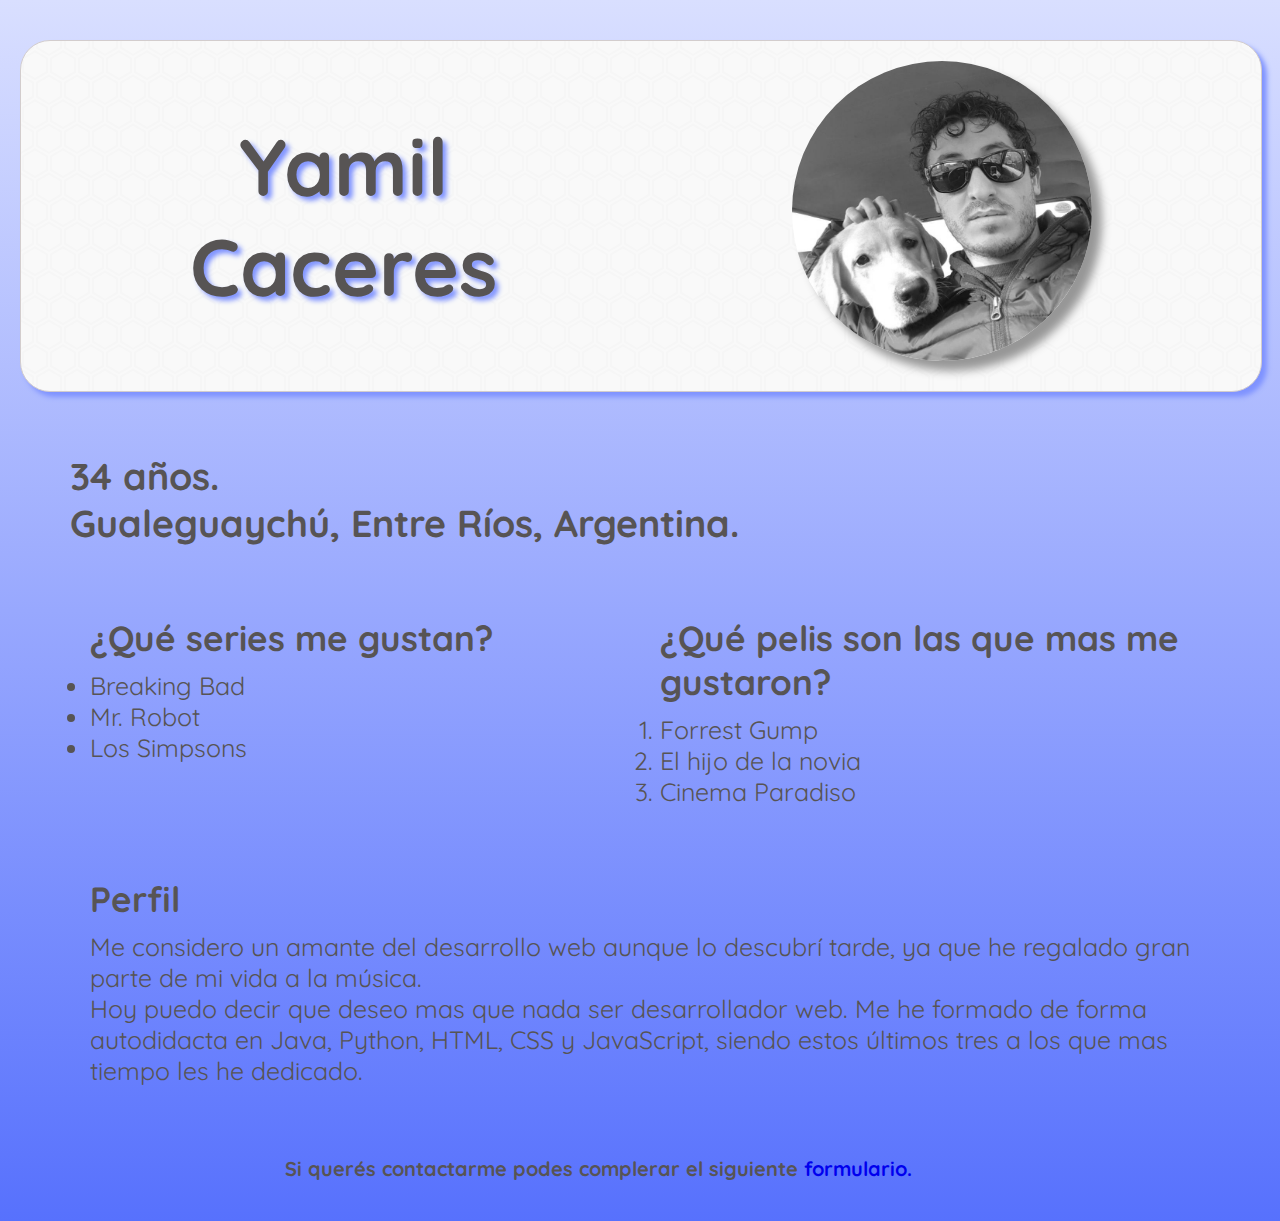
<file: index.html>
<!DOCTYPE html>
<html lang="en">
<head>
    <meta charset="UTF-8">
    <meta http-equiv="X-UA-Compatible" content="IE=edge">
    <meta name="viewport" content="width=device-width, initial-scale=1.0">
    <title>Currículum Vitae</title>
    <link rel="stylesheet" href="indexcss.css">
    <!-- FONT FAMILY -->
    <link rel="preconnect" href="https://fonts.googleapis.com">
    <link rel="preconnect" href="https://fonts.gstatic.com" crossorigin>
    <link href="https://fonts.googleapis.com/css2?family=Quicksand:wght@300&display=swap" rel="stylesheet"> 
</head>
<body>
    <header>
        <h1>Yamil <br> Caceres</h1>
        <img src="img.jpeg" alt="imágen de CV" align="right">
    </header>
    
    <section class="edad">
        <h2>34 años.</h2>
        
        <h2>Gualeguaychú, Entre Ríos, Argentina.</h2>
    </section>

    <section class="movie">        
        <article class="series">
            <h3>¿Qué series me gustan?</h3>
            <ul>
                <li>Breaking Bad</li>
                <li>Mr. Robot</li>
                <li>Los Simpsons</li>
            </ul>
        </article>

        <article class="pelis">
            <h3>¿Qué pelis son las que mas me gustaron?</h3>
            <ol>
                <li>Forrest Gump</li>
                <li>El hijo de la novia</li>
                <li>Cinema Paradiso</li>
            </ol>
        </article>
    </section>

    <section class="yo">
        <article class="perfil">
            <h3>Perfil</h3>
            <p>Me considero un amante del desarrollo web aunque lo descubrí tarde, ya que he regalado gran parte de mi vida a la música.<br> Hoy puedo decir que deseo mas que nada ser desarrollador web. Me he formado de forma autodidacta en Java, Python, HTML, CSS y JavaScript, siendo estos últimos tres a los que mas tiempo les he dedicado.</p>
        </article>        
    </section>

    <footer>
        <h4>Si querés contactarme podes complerar el siguiente <a href="formulario.html">formulario.</a></h4>
    </footer>
    
</body>
</html>
</file>
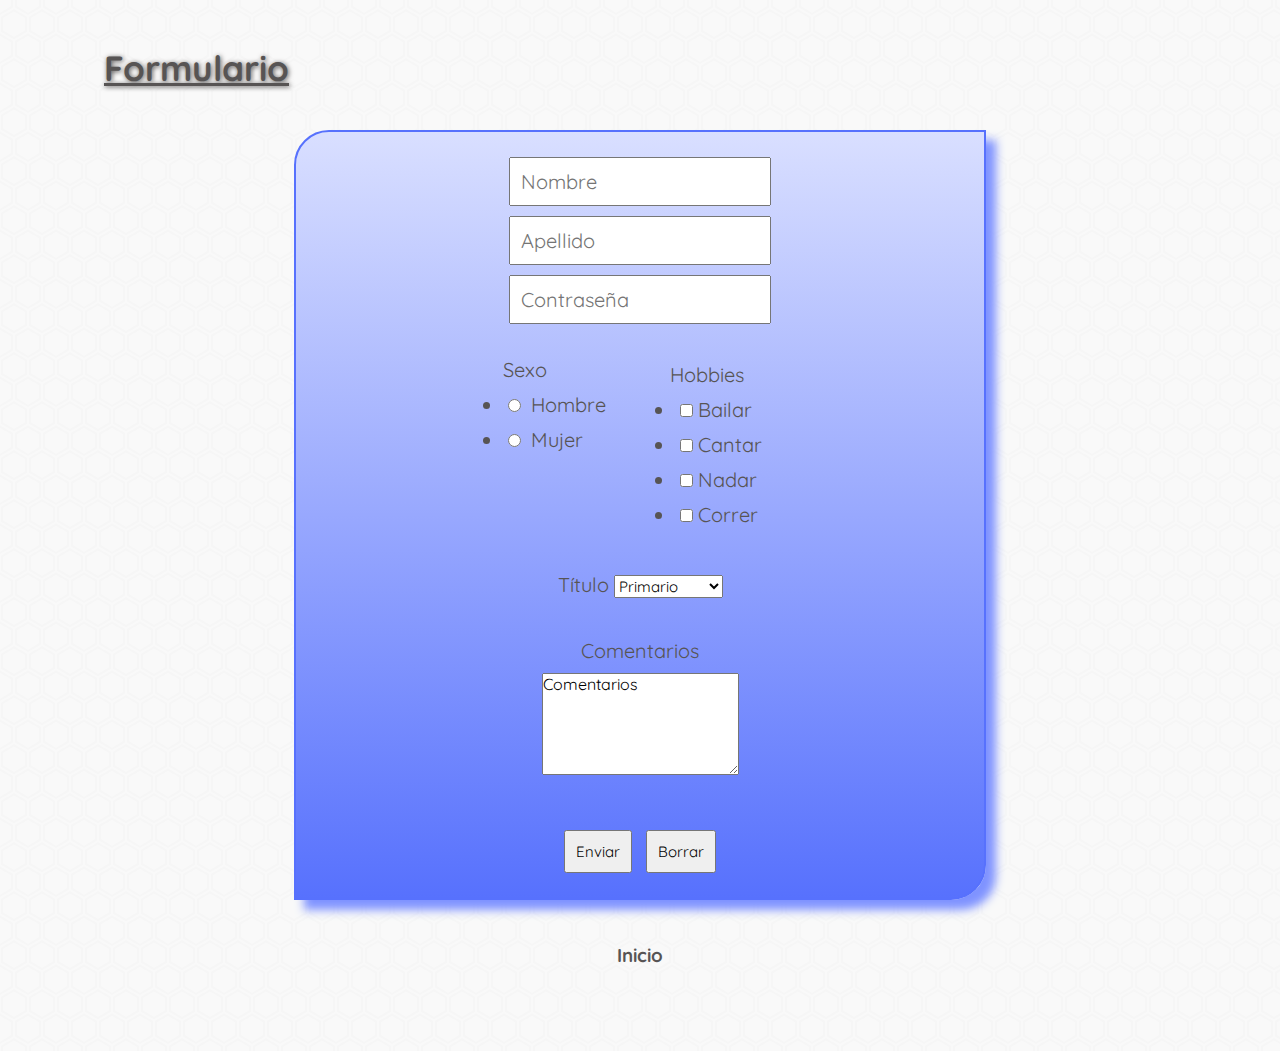
<file: formulario.html>
<!DOCTYPE html>
<html lang="en">
<head>
    <meta charset="UTF-8">
    <meta http-equiv="X-UA-Compatible" content="IE=edge">
    <meta name="viewport" content="width=device-width, initial-scale=1.0">
    <title>Formulario</title>
    <link rel="stylesheet" href="formcss.css">
    <!-- FONT FAMILY -->
    <link rel="preconnect" href="https://fonts.googleapis.com">
    <link rel="preconnect" href="https://fonts.gstatic.com" crossorigin>
    <link href="https://fonts.googleapis.com/css2?family=Quicksand:wght@300&display=swap" rel="stylesheet"> 
    <!-- ANIMATION -->
    <link rel="stylesheet" href="https://cdnjs.cloudflare.com/ajax/libs/animate.css/4.1.1/animate.min.css"/>
</head>
<body>
    <header>
        <h2>Formulario</h2>
    </header>
        <div class="contenido">
            <form action="" method=""">
                <p>
                    <input type="text" name="nombre" placeholder="Nombre">
                </p>
                <p>
                    <input type="text" name="apellido" placeholder="Apellido">
                </p>
                <p>
                    <input type="password" name="contraseña" placeholder="Contraseña">
                </p>

         <!------------------------->
            <section>
                <div class="sexo">
                    <label for="sexo">Sexo</label>
                        <ul>
                            <li>
                                <input type="radio" name="sexo" value="hombre">
                                <label>Hombre</label>
                            </li>
                            <li>
                                <input type="radio" name="sexo" value="mujer">
                                <label>Mujer</label>
                            </li>
                        </ul>
                </div>

            <!---------------------->
            
                <div class="hobbies">
                    <label>Hobbies</label>
                        <ul>
                            <li>
                                <input type="checkbox" name="hobbies[]" value="bailar" id="bailar">
                                <label for="bailar">Bailar</label>
                            </li>
                            <li>
                                <input type="checkbox" name="hobbies[]" value="cantar" id="cantar">
                                <label for="cantar">Cantar</label>
                            </li>
                            <li>
                                <input type="checkbox" name="hobbies[]" value="nadar" id="nadar">
                                <label for="nadar">Nadar</label>
                            </li>
                            <li>
                                <input type="checkbox" name="hobbies[]" value="correr" id="correr">
                                <label for="correr">Correr</label>
                            </li>
                        </ul>
                </div>
            </section>

            <!-------------------------->

            <div class="titulo">
                <p>
                    <label for="titulo">Título</label>
                    <select name="titulo">
                        <option value="primario">Primario</option>
                        <option value="secundario">Secundario</option>
                        <option value="Terciario">Terciario</option>
                        <option value="universitario">Universitario</option>
                    </select>
                </p>
            </div>

            <!------------------------->

            <div class="comentarios">
                <p>
                    <label for="comentarios">Comentarios</label>
                    <br>
                    <textarea name="comentarios" style="font-size: initial;">Comentarios</textarea>
                </p>
            </div>
            <div class="enviar">
                <p>
                    <input type="submit" value="Enviar" style="font-size: 15px;">
                    <input type="reset" value="Borrar" style="font-size: 15px;">
                </p>
            </div>    
        </div>
    </form>
    <footer>
        <a href="index.html"><h3>Inicio</h3></a>
    </footer>
</body>
</html>
</file>
<file: indexcss.css>
* {
    margin: 0;
    padding: 0;
    font-family: 'Quicksand', sans-serif;
}

body {
    margin: 20px;
    background: linear-gradient(#d9dfff, #5771fd);
    color: rgb(87, 84, 84);
}

header {
    width: 100%;
    height: 350px;
    margin: 20px 20px 20px 0px;
    display: inline-flex;
    justify-content: space-evenly;
    border: .5px solid rgb(211, 205, 205);
    border-radius: 30px;
    background-color: #f9f9f9;
    background-image: url("data:image/svg+xml,%3Csvg xmlns='http://www.w3.org/2000/svg' width='28' height='49' viewBox='0 0 28 49'%3E%3Cg fill-rule='evenodd'%3E%3Cg id='hexagons' fill='%23575454' fill-opacity='0.02' fill-rule='nonzero'%3E%3Cpath d='M13.99 9.25l13 7.5v15l-13 7.5L1 31.75v-15l12.99-7.5zM3 17.9v12.7l10.99 6.34 11-6.35V17.9l-11-6.34L3 17.9zM0 15l12.98-7.5V0h-2v6.35L0 12.69v2.3zm0 18.5L12.98 41v8h-2v-6.85L0 35.81v-2.3zM15 0v7.5L27.99 15H28v-2.31h-.01L17 6.35V0h-2zm0 49v-8l12.99-7.5H28v2.31h-.01L17 42.15V49h-2z'/%3E%3C/g%3E%3C/g%3E%3C/svg%3E");
    box-shadow: 5px 5px 5px #7f93ff;
    align-items: center;
    position: relative;
}

h1 {
  font-size: 80px;
  padding: 5% 10% 5% 0;
  text-align: center;
  text-shadow: 4px 4px 5px #7f93ff;
}

img {
    height: 300px;
    width: 300px;
    border-radius: 50%;
    box-shadow: 10px 10px 10px #7f93ff;
    filter: grayscale(90);
    margin-bottom: auto;
    margin-top: 20px;
}

.edad {
    margin: 40px 0 40px 50px;
    font-size: 25px;;
}

.movie {
    margin: 50px;
    display: grid;
    grid-template-columns: repeat(2, 1fr);
    text-align: left;
}
.movie h3 {
    font-size: 35px;
    margin-bottom: 10px;
}
.movie li {
    font-size: 25px;
}
.movie article {
    margin: 20px;
}

.yo {
    margin: 50px;
}
.yo article {
    margin: 20px;
    font-size: 25px;
}
.yo h3 {
    font-size: 35px;
    margin-bottom: 10px; 
}

footer {
    width: 90%;
    text-align: center;
    padding: 20px;
    font-size: 20px;
}
footer h4, a {
    text-decoration: none;
}
</file>
<file: formcss.css>
* {
    margin: 0;
    padding: 0;
    font-family: 'Quicksand', sans-serif;
}

body {
    margin: 2% 5% 5% 5%;
    color: rgb(87, 84, 84);
    position: relative;
    width: 90%;
    background-color: #f9f9f9;
    background-image: url("data:image/svg+xml,%3Csvg xmlns='http://www.w3.org/2000/svg' width='28' height='49' viewBox='0 0 28 49'%3E%3Cg fill-rule='evenodd'%3E%3Cg id='hexagons' fill='%23575454' fill-opacity='0.02' fill-rule='nonzero'%3E%3Cpath d='M13.99 9.25l13 7.5v15l-13 7.5L1 31.75v-15l12.99-7.5zM3 17.9v12.7l10.99 6.34 11-6.35V17.9l-11-6.34L3 17.9zM0 15l12.98-7.5V0h-2v6.35L0 12.69v2.3zm0 18.5L12.98 41v8h-2v-6.85L0 35.81v-2.3zM15 0v7.5L27.99 15H28v-2.31h-.01L17 6.35V0h-2zm0 49v-8l12.99-7.5H28v2.31h-.01L17 42.15V49h-2z'/%3E%3C/g%3E%3C/g%3E%3C/svg%3E");
}

.contenido {
    border-radius: 35px 0px 35px 0px;
    border: 2px solid #5771fd;
    box-shadow: 10px 10px 10px #7f93ff;
    margin: 0 20% 0 20%;
    padding: 20px;
    text-align: center;
    justify-content: center;
    background: linear-gradient(#d9dfff, #5771fd);
}

header h2 {
    text-align: left;
    font-size: 35px;
    margin: 20px;
    padding: 20px;
    text-shadow: 1px 1px 5px rgb(87, 84, 84);
    text-decoration: underline;
    animation: fadeInLeft;
    animation-duration: .8s;
    color: rgb(87, 84, 84);
}


.contenido form p input {
    padding: 10px;
    font-size: 20px;
    margin: 5px;
}

section {
    display: grid;
    grid-template-columns: repeat(2, 1fr);
    margin: 2% 25% 0 25%;
    text-align: left;
    justify-items: center;
}

.sexo {
    margin: 10px;
    padding: 5px;
    font-size: 20px;
}
.sexo label, ul, li {
    justify-content: left;
    padding: 5px;
}

.hobbies {
    margin: 15px;
    padding: 5px;
    font-size: 20px;
}

.titulo {
    margin: 10px;
    font-size: 20px;
    padding: 5px;
}
.titulo select {
    font-size: 15px;
}

.comentarios {
    margin: 15px;
    font-size: 20px;
    padding: 5px;
}
.comentarios p {
    padding: 15px;
}
.comentarios textarea {
    margin: 10px;
    block-size: 100px;
}

footer {
    margin: 2% 45% 0 45%;
    padding: 20px;
    text-align: center;
}
footer a, h3 {
    text-decoration: none;
    color: rgb(87, 84, 84);
}
footer a h3:hover {
    text-decoration: underline;

}
</file>
